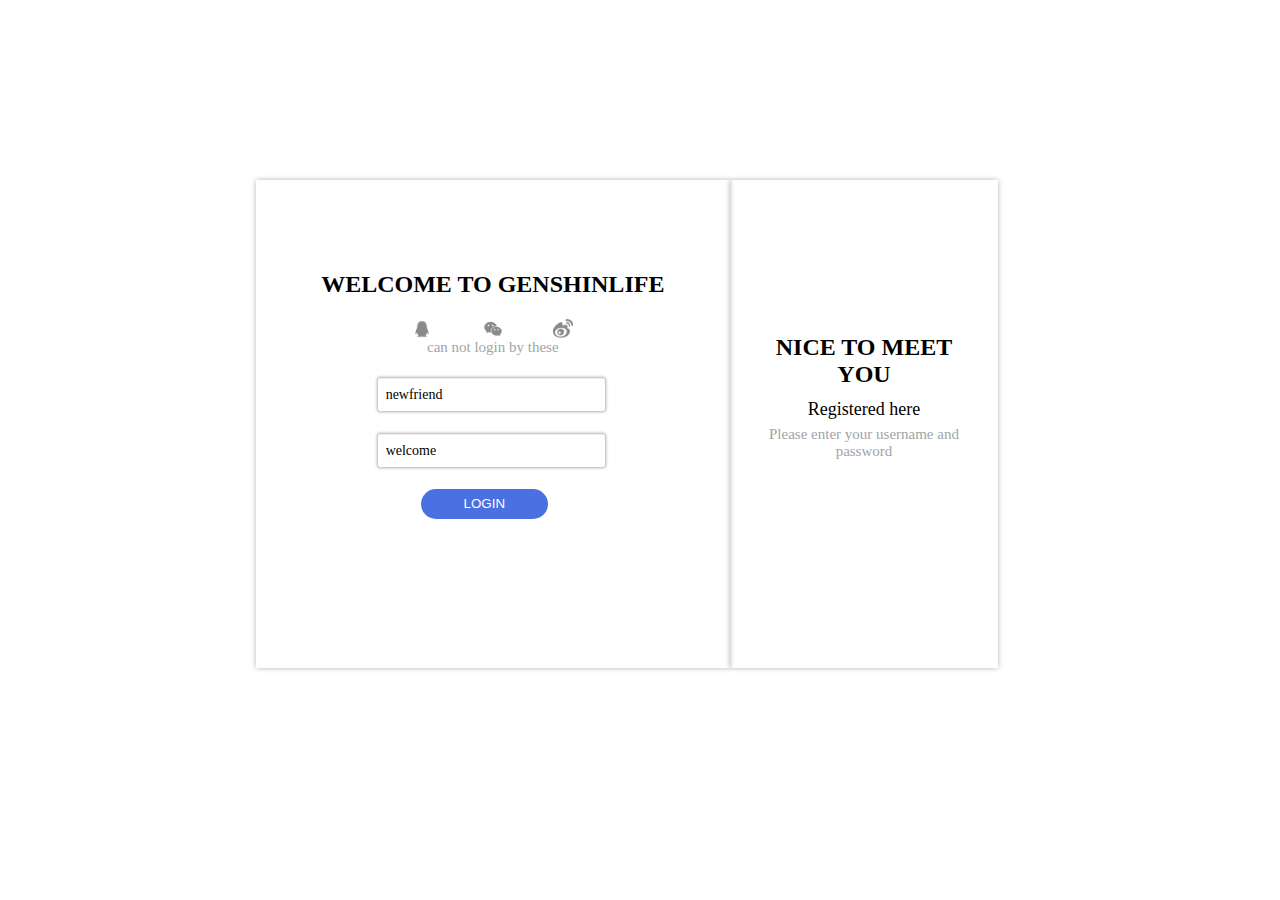
<file: index.html>
<!DOCTYPE html>
<html lang="en">
<head>
  <meta charset="UTF-8">
  <meta http-equiv="X-UA-Compatible" content="IE=edge">
  <meta name="viewport" content="width=device-width, initial-scale=1.0, maximum-scale=1.0,user-scalable=0">
  <!-- normalize.css -->
  <link rel="stylesheet" href="./css/normalize.css"  media="screen and (min-width:600px) and(max-width:900px)">
  <!-- jq库 -->
  <script src="./js/jq.js"></script>
  <!-- cookie库 -->
  <script src="./js/cookie.js"></script>
  <!-- 信息提示 -->
  <script src="js/layerMsg.js" type="text/javascript" charset="utf-8"></script>
  <link rel="stylesheet" type="text/css" href="css/layerMsg.css"/>
  <!-- loding -->
  <link rel="stylesheet" href="css/loding.css">
  <title>入口</title>
</head>
<body>
  <div class="door">
    <div class="login">
      <div class="title" id="loginTitle">
        WELCOME TO GENSHINLIFE
      </div>
      <div class="others">
        <div class="icon">
          <a href="" class="qq"></a>
          <a href="" class="wx"></a>
          <a href="" class="wb"></a>
        </div>
        <div class="iconFont">can not login by these</div>
      </div>
      <div class="input loginInput">
        <input type="text" id="loginUserName" placeholder="username">
        <input type="text" id="loginPassWord" placeholder="password">
      </div>
      <div class="btn">
        <button id="login">LOGIN</button>
      </div>
      
    </div>
    <div class="registered">
      <div class="title" id="registeredTitle">
        NICE TO MEET YOU
      </div>
      <div class="others">
        <div class="iconFont1">Registered here</div>
        <div class="iconFont">Please enter your username and password</div>
      </div>
      <div class="input registeredInput">
        <input type="text" id="registeredUserName" placeholder="username">
        <input type="text" id="registeredPassWord" placeholder="password">
      </div>
      <div class="btn">
        <button id="registered">REGISTERED</button>
      </div>
    </div>
    <div id="loading">
      <div id="loading-center">
        <div id="loading-center-absolute">
          <div class="object" id="object_one"></div>
          <div class="object" id="object_two"></div>
          <div class="object" id="object_three"></div>
          <div class="object" id="object_four"></div>
          <div class="object" id="object_five"></div>
          <div class="object" id="object_six"></div>
          <div class="object" id="object_seven"></div>
          <div class="object" id="object_eight"></div>
          <div class="object" id="object_big"></div>
        </div>
      </div>
    </div>
  </div>
  
</body>
</html>
<style>
/* X-Small devices (portrait phones, less than 576px) */
@media (max-width: 575.98px) { 
  *{
    margin: 0;
    padding: 0;
    transition: 1s;
  }
 }
  *{
    margin: 0;
    padding: 0;
    transition: 1s;
  }
  input::placeholder{
    color: rgb(160,165,168);
  }
  body{
    overflow: hidden;
  }
  .door{
    display: flex;
  }
  .registered{
    height: 40vh;
    margin-top: 20vh;
    width: 17%;
    box-shadow: 0px 0px 5px rgba(0,0,0,0.3);
    padding: 5% 2%;
    display: flex;
    flex-direction: column;
    transition: 1s;
  }
  .login{
    position: relative;
    height: 40vh;
    transition: 1s;
    margin-top: 20vh;
    width: 33%;
    margin-left: 20%;
    box-shadow: 0px 0px 5px rgba(0,0,0,0.3);
    padding: 5% 2%;
    display: flex;
    flex-direction: column;
  }
  .title{
    text-align: center;
    margin: 2.5% 0;
    margin-top: 3vh;
    font-size:x-large;
    font-weight: bold;
  }
  #registeredTitle{
    margin-top: 10vh;
  }
  .input{
    display: flex;
    flex-direction: column;
  }
  .input>input{
    width: 50%;
    height: 3vh;
    position: relative;
    left: 22.5%;
    margin: 2.5% 0;
    
    outline-style: none ;
    border: 1px solid #ccc; 
    border-radius: 3px;
    padding: 3px 8px;
    font-size: 14px;
    font-weight: 500;
    font-family: "Microsoft soft";
    transition: 0.5s;
    box-shadow: inset 0 1px 1px rgba(0,0,0,.075),0 0 3px rgba(0,0,0,.3)
  }
  .input>input:focus{
    border-color: #66afe9;
    outline: 0;
    -webkit-box-shadow: inset 0 1px 1px rgba(0,0,0,.075),0 0 8px rgba(102,175,233,.6);
    box-shadow: inset 0 1px 1px rgba(0,0,0,.075),0 0 8px rgba(102,175,233,.6)
  }
  .iconFont{
    font-size: 15px;
    color: rgb(160,165,168);
    text-align: center;
    width: 100%;
  }
  .iconFont1{
    font-size: 18px;
    color: rgb(0,0,0);
    text-align: center;
    width: 100%;
    margin-bottom: 3%;
  }
  /* .cookie{
    display: flex;
    position: relative;
    left: 38%;
    width: 30% ;
    font-size: 15px;
    color: rgb(160,165,168);
    margin: 2.5% 0;
  }
  .cookie>input{
    margin-left: 25%;
    position: relative;
    top: 4px;
    width: 13px;
    background: rgb(143, 188, 238);
    border:1px solid #ccc;
  } */
  .btn>button{
    position: relative;
    width: 30%;
    left: 33%;
    border: none;
    transition: all 0.3s ease;
    overflow: hidden;
    color: white;
    background-color: rgb(75,112,226);
    /* box-shadow: 2px 2px 2px 0 rgba(0, 0, 0, 0.397); */
    transition: all 0.3s;
    -ms-transition: all 0.3s;
    -webkit-transition: all 0.3s;
    border-radius: 15px;
  }
  button{
    height: 30px;
    text-align: center;
    line-height: 30px;
    cursor: pointer;
    margin: 10px 0;
  }
  .btn>button:hover{
    box-shadow: inset 0 1px 1px rgba(0,0,0,.075),0 0 4px rgba(102,175,233)
  }
  .btn>button:active{
    background-color: rgba(75,112,226,.7);
  }
  .others{
    /* width: 50%; */
    /* height: 3vh; */
    /* position: relative;
    left: 23%; */
    margin: 2.5% 0;
  }
  .icon{
    position: relative;
    left: 25%;
    width: 50%;
    justify-content: space-around;
    display: flex;
    /* flex-flow: row; */
  }
  .qq{
    display: block;
    width: 20px;
    height: 20px;
    background-image: url(./img/QQ.png);
    background-repeat: no-repeat;
    background-size: 100% 100%;
  }
  .wx{
    display: block;
    width: 20px;
    height: 20px;
    background-image: url(./img/wechat.png);
    background-repeat: no-repeat;
    background-size: 100% 100%;
  }
  .wb{
    display: block;
    width: 20px;
    height: 20px;
    background-image: url(./img/wb.png);
    background-repeat: no-repeat;
    background-size: 100% 100%;
  }
  .registeredInput{
    display: none;
  }
  #registered{
    display: none;
  }
</style>

<script>
  var loginUserName = $("#loginUserName")
  var loginPassWord = $("#loginPassWord")
  var registeredUserName = $("#registeredUserName")
  var registeredPassWord = $("#registeredPassWord")
  i=3
  //呼出注册面板
  $(".registered").mouseenter(()=>{
    $(".login").css("width","17%")
    $("#loginTitle").css("margin-top","10vh")
    $(".loginInput").fadeOut()
    $("#login").fadeOut()
    
    $(".registered").css("width","33%")
    $("#registeredTitle").css("margin-top","1.5vh")
    $(".registeredInput").fadeIn()
    $("#registered").fadeIn()
  })

  //呼出登陆面板
  $(".login").mouseenter(()=>{
    $(".login").css("width","33%")
    $("#loginTitle").css("margin-top","3vh")
    $(".loginInput").fadeIn()
    $("#login").fadeIn()
    
    $(".registered").css("width","17%")
    $("#registeredTitle").css("margin-top","10vh")
    $(".registeredInput").fadeOut()
    $("#registered").fadeOut()
  })

  //登陆机制 存入cookie
  $("#login").click(()=>{
    //检验是否存在用户
    if(loginUserName.val() in window.localStorage){
      //检验密码是否正确
      if(loginPassWord.val() === window.localStorage[loginUserName.val()]){
        TrueMsg('登陆成功')
        // setCookie('userState','online',1)
        setCookie('userName',loginUserName.val(),1)
        $("#loading").css('top','0')
        setTimeout(()=>{
          $(".login").css('display','none')
          $(".registered").css('display','none')
          $("#loading").css('top','100%')
        },2500)
        
        setTimeout(()=>{
          location.href="/genshinLife/home.html"
        },3000)
      } else {
        ErrMsg('用户名或密码错误')
      }
    } else {
      ErrMsg('该用户名不存在')
    }
  })

  //注册机制 存入localStorage
  $("#registered").click(()=>{
    console.log(registeredUserName.val())
    if (registeredUserName.val().length<=3 || registeredUserName.val().length>=15){
      ErrMsg('用户名的长度应在3到15位')
    } else if (registeredPassWord.val().length<=3 || registeredPassWord.val().length>=18){
      ErrMsg('密码的长度应在3到18位')
    } else {
      if(registeredUserName.val() in window.localStorage){
        ErrMsg('用户名已存在')
      } else {
        window.localStorage.setItem(registeredUserName.val(),registeredPassWord.val())
        TrueMsg('注册成功')
      }
    }
    
  })

  window.onload = ()=>{
    //添加测试账号
    loginUserName.val("newfriend")
    loginPassWord.val("welcome")
    window.localStorage.setItem(loginUserName.val(),loginPassWord.val())

    //角色集建立
    var roleDataBase = {
      纳西妲: {
        attackBonus: "0",
        attackType: "grass",
        critChance: "0",
        critDamage: "50",
        defense: "630",
        elementCharge: "100",
        elementMaster: "115",
        headshot: "[data-uri]",
        healLevel: "0",
        healedLevel: "0",
        health: "10360",
        name: "纳西妲",
        strength: "298"
      }
    }
    var roles = JSON.stringify(roleDataBase)
    // window.localStorage.setItem("roleDataBase","")
    if(!('roleDataBase' in window.localStorage)){
      window.localStorage.setItem("roleDataBase",roles)
    }
    
  }

  //测试
  // $("#test").click(function(){
  //   cunt++
  //   option.content+=cunt
  //   WfMsg(option)
    
  //   console.log(window.localStorage[loginUserName.val()])
  // })


</script>
</file>
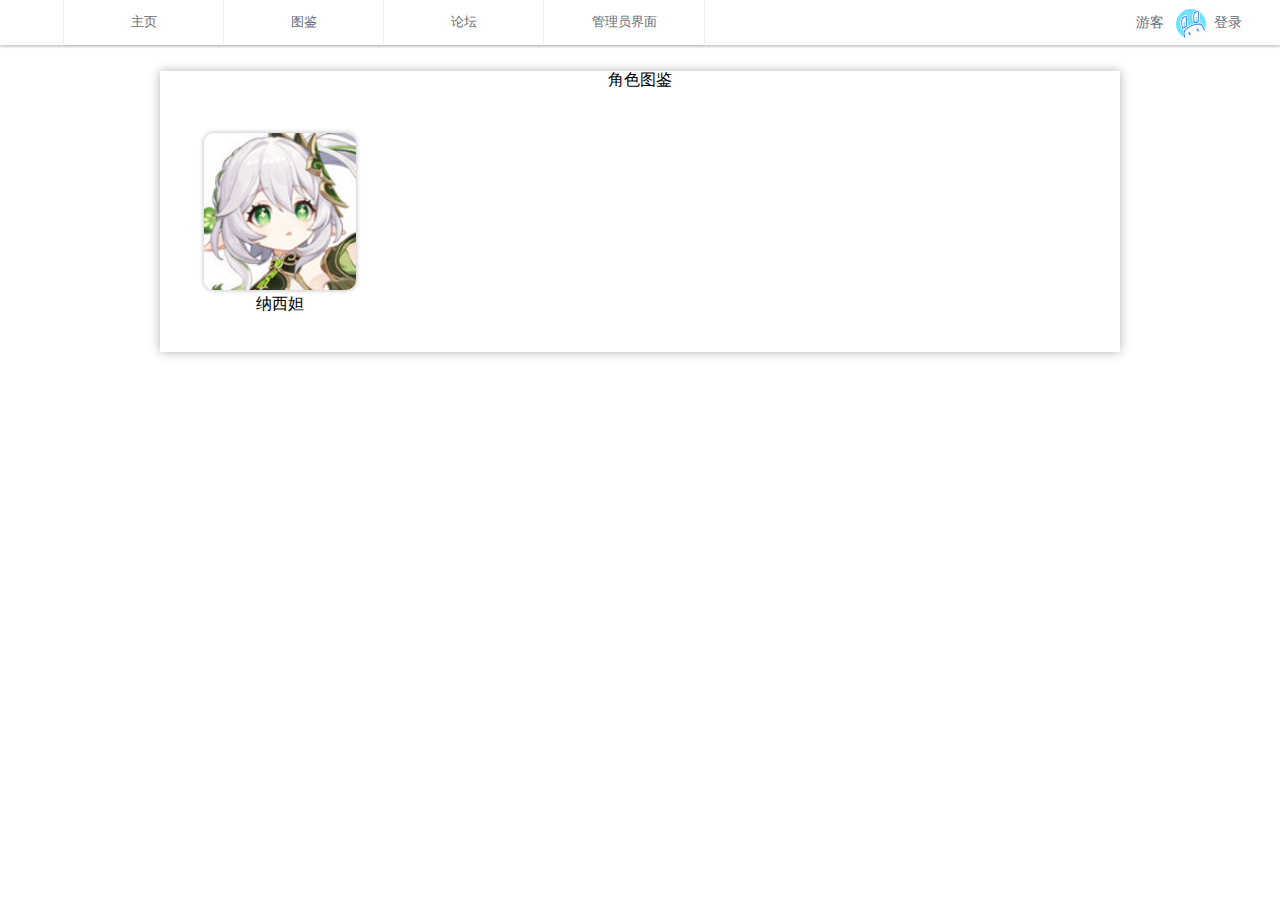
<file: collection.html>
<!DOCTYPE html>
<html lang="en">
<head>
  <meta charset="UTF-8">
  <meta http-equiv="X-UA-Compatible" content="IE=edge">
  <meta name="viewport" content="width=device-width, initial-scale=1.0">
  <!-- normalize.css -->
  <link rel="stylesheet" href="./css/normalize.css">
  <!-- jq库 -->
  <script src="./js/jq.js"></script>
  <!-- cookie库 -->
  <script src="./js/cookie.js"></script>
  <!-- 信息提示 -->
  <script src="js/layerMsg.js" type="text/javascript" charset="utf-8"></script>
  <link rel="stylesheet" type="text/css" href="css/layerMsg.css"/>
  <!-- loding -->
  <link rel="stylesheet" href="css/loding.css">
  <!-- 顶部导航条 -->
  <link rel="stylesheet" href="css/top-barrer.css">
  <script src="js/top-barrer.js"></script>
  <title>图鉴</title>
</head>
<body>
  <div class="collection">
    <div class="top-barrer">
      <div class="right-info">
        <li class="navshow"><a to="home.html">主页</a></li>
        <li class="navshow"><a to="collection.html">图鉴</a></li>
        <li class="navshow"><a to="discussion.html">论坛</a></li>
        <li class="navshow"><a to="manager.html">管理员界面</a></li>
      </div>
      <div class="top-barrer-user">
        <div id="userSpace"></div>
        <div class="userIcon"></div>
        <div class="downLine"></div>
      </div>
    </div>
    <div class="role">
      <div class="title">角色图鉴</div>
      <ul id="list"></ul>
    </div>
  </div>
  <div id="loading">
    <div id="loading-center">
      <div id="loading-center-absolute">
        <div class="object" id="object_one"></div>
        <div class="object" id="object_two"></div>
        <div class="object" id="object_three"></div>
        <div class="object" id="object_four"></div>
        <div class="object" id="object_five"></div>
        <div class="object" id="object_six"></div>
        <div class="object" id="object_seven"></div>
        <div class="object" id="object_eight"></div>
        <div class="object" id="object_big"></div>
      </div>
    </div>
  </div>
</body>

</html>
<script>
  window.onload = function(){

    //角色动态遍历生成图鉴

    //获取角色信息库
    var roleDataBase = JSON.parse(window.localStorage.roleDataBase) 
    var length = Object.keys(roleDataBase).length
    var reader = new FileReader();

    for(let i in roleDataBase){
      $("#list").append('<li class="li" name="'+ roleDataBase[i].name + '"><a to="showRole.html" class="name"><img class="img" src="'+roleDataBase[i].headshot +'"></img>'+roleDataBase[i].name +'</a></li>')
      $("[name='"+ roleDataBase[i].name + "']").children(".img").attr("background","src("+ roleDataBase[i].headshot +")")
      console.log(roleDataBase[i].name)
      $("[name='"+ roleDataBase[i].name + "']").children("a").click(()=>{
        console.log(roleDataBase[i].name)
        setCookie("showRole", roleDataBase[i].name , 1)
      })
    }

    

    cookieCheck()
    topTo()
  }
  
</script>

<style>
  *{
    margin: 0;
    padding: 0;
    box-sizing: border-box;
  }
  .title{ 
    text-align: center;
  }
  .img{
    width: 100%;
    height: 90%;
    box-shadow: 0px 0px 5px rgba(0,0,0,0.3);
    border-radius: 10px;
  }
  .role{ 
    margin-left: 12.5%;
    width: 75%;
    margin-top: 2%;
    box-shadow: 0px 0px 10px rgba(0,0,0,0.3);
    /* background: red; */
  }
  .li{ 
    width: 20%;
    margin: 2.5%;
    display: flex;
    flex-direction: column;
    text-align: center;
    padding: 20px;
    transition: 0.5s;
  }
  .li:hover{
    box-shadow: 0px 0px 5px rgba(0,0,0,0.3);
    border-radius: 5px;
  }
  #list{ 
    display: flex;
    flex-wrap: wrap;
  }
  </style>
</file>
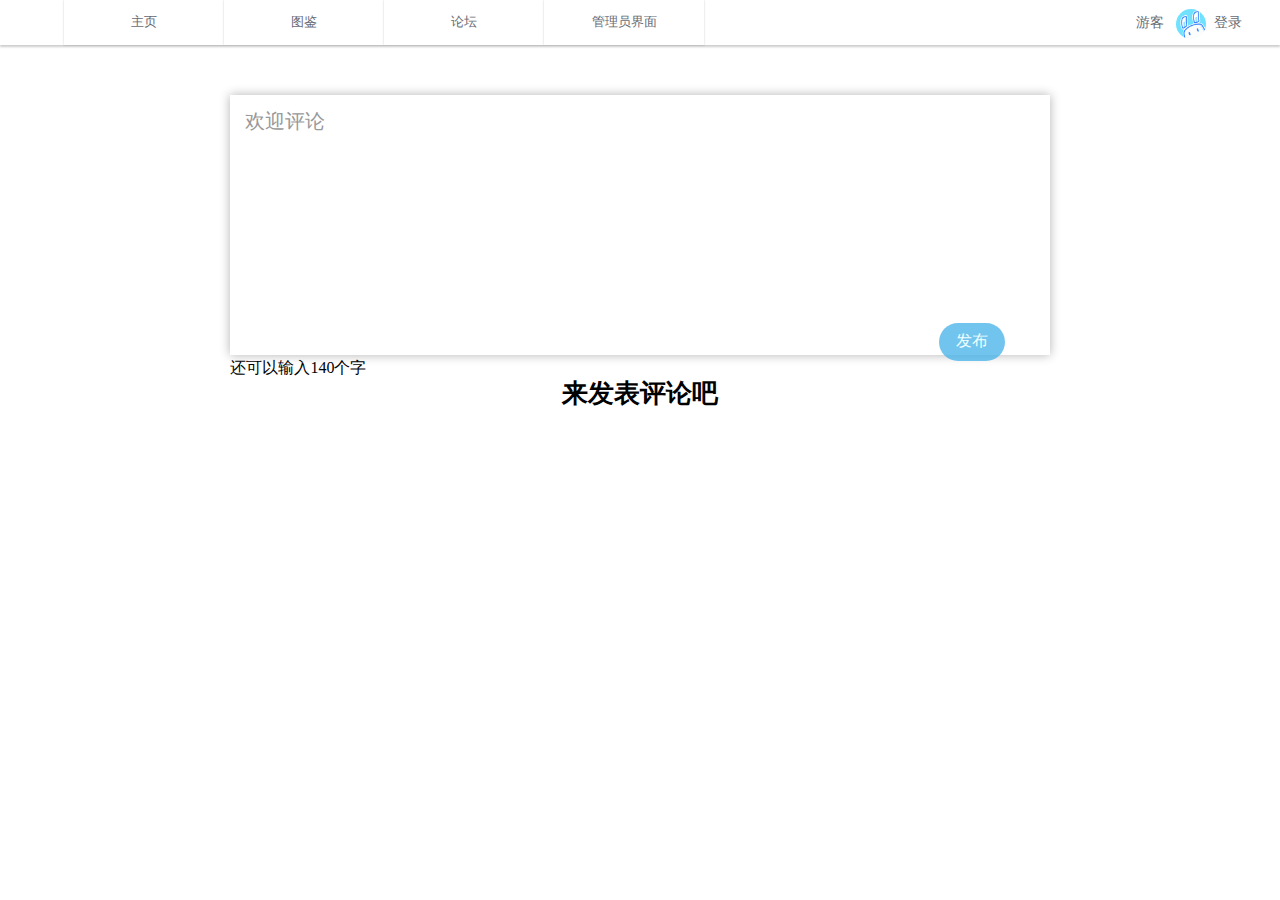
<file: discussion.html>
<!DOCTYPE html>
<html lang="en">
<head>
  <meta charset="UTF-8">
  <meta http-equiv="X-UA-Compatible" content="IE=edge">
  <meta name="viewport" content="width=device-width, initial-scale=1.0">
  <title>论坛</title>
    <!-- normalize.css -->
    <link rel="stylesheet" href="./css/normalize.css">
    <!-- jq库 -->
    <script src="./js/jq.js"></script>
    <!-- cookie库 -->
    <script src="./js/cookie.js"></script>
    <!-- 信息提示 -->
    <script src="js/layerMsg.js" type="text/javascript" charset="utf-8"></script>
    <link rel="stylesheet" type="text/css" href="css/layerMsg.css"/>
    <!-- loding -->
    <link rel="stylesheet" href="css/loding.css">
    <!-- 顶部导航条 -->
    <link rel="stylesheet" href="css/top-barrer.css">
    <script src="js/top-barrer.js"></script>
</head>
<body>
  <div class="discussion">
    <div class="top-barrer">
      <div class="right-info">
        <li class="navshow"><a to="home.html">主页</a></li>
        <li class="navshow"><a to="collection.html">图鉴</a></li>
        <li class="navshow"><a to="discussion.html">论坛</a></li>
        <li class="navshow"><a to="manager.html" where="in">管理员界面</a></li>
      </div>
      <div class="top-barrer-user">
        <div id="userSpace"></div>
        <div class="userIcon"></div>
        <div class="downLine"></div>
      </div>
    </div>
    <!-- 设置评论区功能 -->
    <!-- 设置评论区功能 -->
  <div class="outer">
      <!-- 用户提交的内容 -->
      <textarea name="" id="userWords" cols="30" rows="10" placeholder="欢迎评论"></textarea>
      <div class="word_footer">
        <span class="wordsNum">还可以输入140个字</span>
        <button id="btn">发布</button>
      </div>
      <!-- 储存提交问题的容器 -->
      <div class="con">来发表评论吧</div>
      <ul id="myList">
        <!-- <li>
          <div class="right">
            <div class="name"><div class="listNum"> #3&nbsp;&nbsp;&nbsp; </div>userName: </div>
            <div class="words">userWords.value</div>
            <div class="time">11.8日 14:40</div>
            <button class="remove">删除</button>
          </div>
        </li> -->
      </ul> 
    </div>
  </div>
  <div id="loading">
    <div id="loading-center">
      <div id="loading-center-absolute">
        <div class="object" id="object_one"></div>
        <div class="object" id="object_two"></div>
        <div class="object" id="object_three"></div>
        <div class="object" id="object_four"></div>
        <div class="object" id="object_five"></div>
        <div class="object" id="object_six"></div>
        <div class="object" id="object_seven"></div>
        <div class="object" id="object_eight"></div>
        <div class="object" id="object_big"></div>
      </div>
    </div>
  </div>
</body>
<style>
*{
  margin: 0;
  padding: 0;
  box-sizing: border-box;
}
.remove {
  background-color: white; 
  color: black; 
  border: 2px solid #008CBA;
  padding: 4px 8px;
  text-align: center;
  text-decoration: none;
  display: inline-block;
  font-size: 16px;
  margin: 4px 2px;
  -webkit-transition-duration: 0.4s; /* Safari */
  transition-duration: 0.4s;
  cursor: pointer;
  position: absolute;
  right: 0;
  top: 5vh;
}
 
.remove:hover {
    background-color: #008CBA;
    color: white;
}
.listNum{
  font-weight: normal;
  color: #999;
}
.outer {
  background: rgba(255, 255, 255, 0.416);
  box-shadow: 5 5 10px rgba(0, 0, 0, 0.3);
  border-radius: 25px;
  width: 80%;
  /* overflow: hidden; */
  margin: 50px 10%;
  justify-content: space-evenly;
}
.outer .outer-top {
  width: 80%;
  display: flex;
  font-size: 16px;
  margin: 1% 10%;
}
.outer .outer-top div {
  width: 50%;
}
.outer .head {
  font-weight: 400;
  font-size: 18px;
  width: 100%;
  display: flex;
}
.outer .head span {
  width: 6%;
  margin-left: 10%;
}
.outer .head #userName {
  margin-bottom: 8px;
  width: 30%;
  border-bottom: 1px black solid;
}
.outer .head #userName:focus {
  border-bottom: 1px rgba(212, 42, 42, 0.887) solid;
}
.outer #userWords {
  resize: none;
  width: 80%;
  margin-left: 10%;
  outline: none;
  border: none;
  background-color: transparent;
  background: rgba(255, 255, 255, 0.3);
  box-shadow: 0px 0px 10px rgba(0, 0, 0, 0.3);
  font-size: 20px;
  padding: 15px;
}
.outer #userWords::placeholder {
  color: #999;
}
.outer .word_footer {
  width: 80%;
  margin-left: 10%;
  display: flex;
  justify-content: space-between;
}
.outer .word_footer .wordsNum {
  width: 20%;
  height: 20px;
}
.outer .word_footer #btn {
  width: 8%;
  height: 38px;
  border-radius: 19px;
  border: none;
  outline: none;
  background-color: rgba(69, 178, 233, 0.761);
  color: azure;
  margin-top: -4.5%;
  margin-right: 5vh;
  transition: 0.5s;
}
.outer .word_footer #btn:hover{
  background-color: rgba(69, 178, 233);
  box-shadow: 0px 0px 7px rgba(0, 0, 0, 0.7);
}
.outer .con {
  width: 100%;
  text-align: center;
  font-size: 26px;
  font-weight: bold;
}
.outer #myList {
  width: 80%;
  margin-left: 10%;
  height: 300px;
  margin-bottom: 30px;
}
.outer #myList li {
  margin-top: 8px;
  width: 100%;
  /* overflow: hidden; */
  display: flex;
}
.outer #myList li img {
  width: 80px;
  border-radius: 50%;
}
.outer #myList li .right {
  width: 100%;
  margin-left: 2%;  
  height: 100%;
  position: relative;
  border-top: 1px solid rgb(139, 139, 139);
  padding: 20px 0;
}
.name{
  display: flex;
  font-size: 15px;
  /* color: #4370f5; */
  font-weight: bolder;
  /* height: 30px; */
}
.words{
  font-size: 17px;
  width: 75%;
  margin-left: 4%;
  padding: 8px 0;
  line-height: 1.6;
}
.time{
  font-size: 15px;
  height: 20px;
}

</style>
</html>

<script>
  // var sayWhat = document.querySelector(".sayWhat")
  // var submit = document.querySelector("#submit")
  // var del = $(".del")
  // submit.onclick = ()=>{
  //   if(sayWhat.value){
  //     var item = $("#sayPlace").append(`<li>
  //                                         <div class="content">${sayWhat.value}</div>
  //                                         <button class="del">x</button>
  //                                       </li>`)
  //   }else{
  //     window.alert("no!!")
  //   }
  // }
  window.onload = function(){
    topTo()
    cookieCheck()

    console.log($("a").attr("where"))

      // 实现评论的功能
    //1.获取各个元素的dom
    let userName = getCookie('userName')
    let userWords = document.querySelector("#userWords")
    let wordsNum = document.querySelector(".wordsNum")
    let btn = document.querySelector('#btn')
    let myList = document.querySelector('#myList')



    btn.onclick = function(){
			if(userName){
        if(userWords.value){
          // 将创建好的li添加到ul中
          let newLi = document.createElement('li');

          var myDate = new Date;
          var mon = myDate.getMonth() + 1; //获取当前月
          var date = myDate.getDate(); //获取当前日
          var h = myDate.getHours();//获取当前小时数(0-23)
          var m = myDate.getMinutes();//获取当前分钟数(0-59)
          var len =  $("#myList").children().length + 1

          function getNow(s) {
            return s < 10 ? '0' + s: s;
          }

          console.log($("#myList").children())
          newLi.innerHTML = '<div class="right"><div class="name"><div class="listNum">#' + len +'&nbsp;&nbsp;&nbsp; </div>'+userName+':</div><div class="words">'+userWords.value+'</div><div class="time"></div><button class="remove">删除</button></div>';
          
          $(newLi).children(".right").children(".time").html(mon + "." + date + "日 " + getNow(h) + ':' + getNow(m))
          
          // $(".time").html(year + "年" + mon + "月" + date + "日" + weeks[week]);
          //绑定删除操作
          $(newLi).children(".right").children("button").click(()=>{
            $(newLi).remove()
          })
          console.log($(newLi).children(".right").children(".time"))
          if(myList.children.length != 0){
            // console.log(myList.children);
            myList.insertBefore(newLi,myList.firstElementChild);
          }else{
            myList.appendChild(newLi);
          }
          // 获取到插入的li的高度,再将li设置为0
          let end = newLi.offsetHeight;
          let start = 0;
          let change = end - start;
          let t = 0;
          let maxT = 50;

          // 元素添加完毕，清除输入框
          userWords.value = '';
          wordsNum.innerHTML = '还可以输入140个字';
          let remBtn = myList.getElementsByTagName('a');
        } else {
          ErrMsg('请输入评论内容')
        }
        
      } else {
        ErrMsg('请登陆后再发表评论')
      }
    }



    userWords.oninput = function(){
      // 当两个输入框内容都不为空时，改变按钮颜色，可以点击
      // 每次输入都获取内容长度，并计算剩余可输入字数
      // console.log("name")
      let wLength = 140 - userWords.value.length;
      if(wLength <= 0){
          wLength = 0;
          // userWords.disabled = true;
          userWords.value.innerHTML = userWords.value.substring(0,140);
      }
      wordsNum.innerHTML = '还可以输入' + wLength + '个字';
    }
  }

   
</script>
</file>
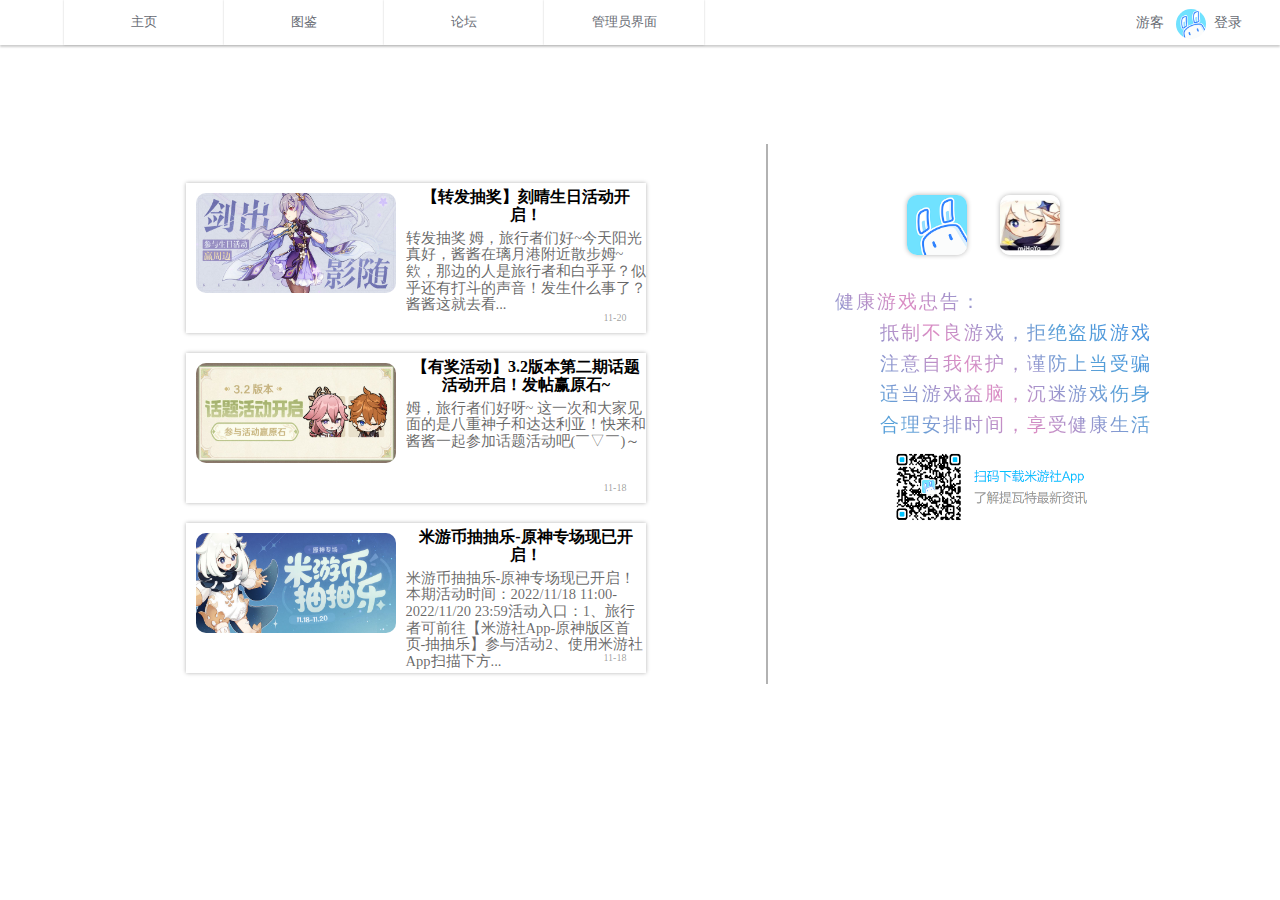
<file: home.html>
<!DOCTYPE html>
<html lang="en">
<head>
  <meta charset="UTF-8">
  <meta http-equiv="X-UA-Compatible" content="IE=edge">
  <meta name="viewport" content="width=device-width, initial-scale=1.0">
  <title>记录原神生活</title>
    <!-- normalize.css -->
    <link rel="stylesheet" href="./css/normalize.css">
    <!-- jq库 -->
    <script src="./js/jq.js"></script>
    <!-- cookie库 -->
    <script src="./js/cookie.js"></script>
    <!-- 信息提示 -->
    <script src="js/layerMsg.js" type="text/javascript" charset="utf-8"></script>
    <link rel="stylesheet" type="text/css" href="css/layerMsg.css"/>
    <!-- loding -->
    <link rel="stylesheet" href="css/loding.css">
    <!-- 顶部导航条 -->
    <link rel="stylesheet" href="css/top-barrer.css">
    <script src="js/top-barrer.js"></script>
</head>
<body>
  <div class="showhome">

    <div class="home">
          <!-- 顶部导航条 -->
      <div class="top-barrer">
        <div class="right-info">
          <li class="navshow"><a to="home.html" where="in">主页</a></li>
          <li class="navshow"><a to="collection.html" where="in">图鉴</a></li>
          <li class="navshow"><a to="discussion.html" where="in">论坛</a></li>
          <li class="navshow"><a to="manager.html" where="in">管理员界面</a></li>
        </div>
        <div class="top-barrer-user">
          <div id="userSpace"></div>
          <div class="userIcon"></div>
          <div class="downLine"></div>
        </div>
      </div>
      <div class="page">
        <div class="leftPart">
            <ul class="newList">
              <a href="https://https://bbs.mihoyo.com/ys/article/31802585" class="news">
                <div class="picBox">
                  <img src="./img/pic1.jpg" alt="神里凌华" class="img">
                </div>
                <div class="fontBox">
                  <div class="title">【转发抽奖】刻晴生日活动开启！</div>
                  <div class="info"> 
                    转发抽奖 姆，旅行者们好~今天阳光真好，酱酱在璃月港附近散步姆~欸，那边的人是旅行者和白乎乎？似乎还有打斗的声音！发生什么事了？酱酱这就去看...</div>
                  <div class="time">11-20</div>
                </div>
              </a>
              <a href="https://https://bbs.mihoyo.com/ys/article/31703293" class="news">
                <div class="picBox">
                  <img src="./img/pic2.jpg" alt="神里凌华" class="img">
                </div>
                <div class="fontBox">
                  <div class="title">【有奖活动】3.2版本第二期话题活动开启！发帖赢原石~</div>
                  <div class="info"> 
                    姆，旅行者们好呀~

                    这一次和大家见面的是八重神子和达达利亚！快来和酱酱一起参加话题活动吧(￣▽￣)～</div>
                  <div class="time">11-18</div>
                </div>
              </a>
              <a href="https://bbs.mihoyo.com/ys/article/31700824" class="news">
                <div class="picBox">
                  <img src="./img/pic3.jpg" alt="神里凌华" class="img">
                </div>
                <div class="fontBox">
                  <div class="title">米游币抽抽乐-原神专场现已开启！</div>
                  <div class="info"> 
                   米游币抽抽乐-原神专场现已开启！本期活动时间：2022/11/18 11:00-2022/11/20 23:59活动入口：1、旅行者可前往【米游社App-原神版区首页-抽抽乐】参与活动2、使用米游社App扫描下方...</div>
                  <div class="time">11-18</div>
                </div>
              </a>
            </ul>
        </div>
        <div class="midLine"></div>
        <div class="rightPart">
          <div class="link">
            <div class="miYo">
              <a to="https://bbs.mihoyo.com/ys" where="out" targert="view_frame" class="imgBox"></a>
              <a to="https://www.mihoyo.com" where="out" targert="view_frame" class="imgBox"></a>
            </div>
          </div>
          <div class="rightPart-bottom">
            <div class="warning">
              <div class="row">
                <div class="text1">健康游戏忠告：</div>
              </div>
              <div class="row">
                <div class="text">抵制不良游戏，拒绝盗版游戏</div>
              </div>
              <div class="row">
                <div class="text">注意自我保护，谨防上当受骗</div>
              </div>
              <div class="row">
                <div class="text">适当游戏益脑，沉迷游戏伤身</div>
              </div>
              <div class="row">
                <div class="text">合理安排时间，享受健康生活</div>
              </div>
            </div>
            <div class="downLoad">
              <a to="https://bbs.mihoyo.com" where="out" targert="view_frame" class="imgBox"></a>
            </div>  
          </div>
        </div>
      </div>
    </div>
    <div id="loading">
      <div id="loading-center">
        <div id="loading-center-absolute">
          <div class="object" id="object_one"></div>
          <div class="object" id="object_two"></div>
          <div class="object" id="object_three"></div>
          <div class="object" id="object_four"></div>
          <div class="object" id="object_five"></div>
          <div class="object" id="object_six"></div>
          <div class="object" id="object_seven"></div>
          <div class="object" id="object_eight"></div>
          <div class="object" id="object_big"></div>
        </div>
      </div>
    </div>
  </div>
</body>
</html>


<script>
  var btn = document.querySelector("#btn")
  var name = localStorage.getItem("name")
  var newListNum = 1;
  var newList = document.querySelector(".newList")
  var news = document.querySelector(".news")
  var submit = document.querySelector("#submit")
  var replace = document.querySelector("#replace")
  var sayWhat = document.querySelector("#sayWhat")
  var sayPlace = document.querySelector(".sayPlace")
  var userName = getCookie('userName')
  // submit.onclick = function(){
  //   if(sayWhat.value){
  //     var li=document.createElement('li')
  //     li.innerHTML = '<div class="sayWhat">'+ userName + sayWhat.value +'</div><button id="replace">x</button>'
  //     sayPlace.appendChild(li)
  //     console.log($(li).children("button"))
  //     $(li).children("button").on("click",()=>{
  //       $(li).remove()
  //     })
  //     $(".say").style.height += $(li).style.height
  //   }else{
  //     window.alert("请输入内容")
  //   }
  // }

  window.onload = function(){
    //自适应高度
    newListNum = $(".newList a").length
    newList.style.height = (170 * newListNum + 40) + 'px'

    cookieCheck()
    topTo()

  }

  $("#test").click(()=>{
    console.log()
  })
  // btn.onclick = function() {
  //   addLi()
  //   newListNum++
  //   newList.style.height = (170 * newListNum + 40) + 'px'
  // }
  // function addLi() {
  //   var ul = document.querySelector(".newList")
  //   var newLi = document.createElement("li")
  //   var newPicBox = document.createElement("div")
  //   var newFontBox = document.createElement("div")
  //   var newImg = document.createElement("img")
  //   var newTitle = document.createElement("div")
  //   var newInfo = document.createElement("div")

  //   newLi.className += 'news'
  //   newPicBox.className += 'picBox'
  //   newFontBox.className += 'fontBox'
  //   newTitle.className += 'title'
  //   newInfo.className += 'info'

  //   newFontBox.appendChild(newTitle)
  //   newFontBox.appendChild(newInfo)
  //   newPicBox.appendChild(newImg)
  //   newLi.appendChild(newPicBox)
  //   newLi.appendChild(newFontBox)
  //   ul.appendChild(newLi)


  // }


  // console.log(name)
  // document.querySelector(".self").innerHTML = name
</script>

<style>
  *{
    margin: 0;
    padding: 0;
    box-sizing: border-box;
  }
  .warning {
    position: relative;
    display: flex;
    flex-wrap: wrap;
    justify-content: center;
    align-content: center;
    top: 2vh;
    width: 100%;
    /* height: 10vh; */
    background-color: aliceblue;
    text-align: center;
    font-size: 1.2rem;
    letter-spacing: 0.1em;
    font-weight: lighter;
    color: #4ea1d9;
    background-image: linear-gradient(
      -135deg,
      #418ae0,
      #56a0d8,
      #dc8bc3,
      #56a0d8,
      #418ae0,
      #56a0d8,
      #dc8bc3,
      #56a0d8,
      #418ae0
    );
    -webkit-text-fill-color: rgba(0, 0, 0, 0);
    background-clip: border-box;
    -webkit-background-clip: text;
    user-select: none;
    background-size: 200% 100%;
  }
  .row {
    margin-left: 5%;
    margin-top: 2%;
    display: flex;
    justify-content: start;
    align-items: center;
    width: 80%;
    transition: all 1s;
  }
  .text{
    /* width: 100vh; */
    margin-left: 5vh;
    /* justify-content: end; */
    /* text-align: right; */
  }
  .text1 {
    /* width: 100vh; */
    margin-right: 18vh;
  }
  label{
    color: #000000;
			/* padding: 10px; */
			text-decoration: none;
			font-size: 16px;
			/* background-color: #dce1e6; */
  }
  .fontBox>.info{
    color: rgba(0,0,0,.6);
    font-size: 14.5px;
  }
  #sayWhat{
    /* width: 400px; */
    outline: 0;
    border: 1px solid #a0b3d6;
    box-shadow: 1px 3px 8px 0px rgba(59,142,234,.3);
    transition: 2s;
    resize: none;
  }
  #sayWhat:focus{
    transition: 2s;
    box-shadow:inset 0 1px 3px rgba(0,0,0,0.1),0 0 8px rgba(82,168,236,0.6);
  }
  #replace{
    width: 8%;
    /* margin: auto; */
    height: 20px;
    /* border-radius: 19px; */
    border: none;
    outline: none;
    background-color: rgba(82,168,236);
    /* margin-top: -4.5%; */
  }
  #submit{
    width: 8%;
    height: 38px;
    border-radius: 19px;
    border: none;
    outline: none;
    background-color: rgba(69, 178, 233, 0.761);
    margin-top: -4.5%;
  }
  .title{
    text-align: center;
  }
  .fontBox>.title{
    margin: 5px;
    font-weight: bold;
  }
#sayWhat{
  position: relative;
  width: 80%;
  left: 10%;
  margin-top: 5px;
  margin-bottom: 5px;
}
#submit{
  width: 40px;
  position: relative;
  margin: auto;
}
.sayPlace{
  list-style-type:none;
  height: 200px;
}
.sayPlace>li{
  position: relative;
  left: 10%;
  width: 75%;
  display: flex;
  margin-top: 10px;
  box-shadow: 0px 0px 10px rgba(0,0,0,0.3);
}
li>button{
  position: absolute;
  right: -10%;
}
li>.sayWhat{
  position: relative;
}
.say{
  display: flex;
  flex-direction: column;
  position: relative;
  top: 30px;
  box-shadow: 0px 0px 5px rgba(0,0,0,0.8);
  /* margin-left: 10%; */
}
  .picBox{
    padding: 10px;
  }
  .picBox>img{
    width: 200px;
  }
  .newList{ 
    position: relative;
    width: 100%;
    /* box-shadow: 0px 0px 10px rgba(0,0,0,0.3); */
    height: 210px;
    padding-top: 10px;
    padding-bottom: 30px;
  }
  .news{ 
    display: flex;
    position: relative;
    margin-left: 10%;
    width: 80%;
    box-shadow: 0px 0px 4px rgba(0,0,0,0.3);
    transition: 1s;
    height: 150px;
    margin-top: 20px;
    display: flex;
    justify-content: center;
    cursor: pointer;
    text-decoration: none;
    color: black;
  }
  .news:hover{
    box-shadow: 3px 3px 4px 3px rgba(59,142,234,.4);
  }
  .img{ 
    height: 100px;
    width: 100px;
    background: red;
    border-radius: 10px;
  }
  .imgBox{ 
    position: relative;
    height: 60px;
    width: 60px;
    margin-left: 10%;
    margin-top: 10%;
    background-size: 100% 100%;
    box-shadow: 0px 0px 5px rgba(0,0,0,0.3);
    border-radius: 10px;
  }
  .imgBox:nth-of-type(1){
    background-image: url(./img/miYo.png);
  }
  .imgBox:nth-of-type(2){
    background-image: url(./img/offical.jpeg);
  }
  .downLoad>.imgBox{
    background-image: url(./img/QQ图片20221127145642.png);
    position: relative;
    height: 80px;
    width: 200px;
    margin-left: 0%;
    margin-top: 10%;
    background-size: 100% 100%;
    box-shadow: none;
    border-radius: 10px;
  }
  .downLoad{
    position: relative;
    display: flex; 
    width: 75%;
    margin-left: 25%;
  }
  .miYo{
    /* background-color:gray; */
    position: relative;
    display: flex; 
    /* width: 50%; */
    margin-left: 20%;
  }
  .leftPart{ 
    position: absolute;
    top: 17vh;
    width: 45%;
    left: 10%;
    /* background: blue; */
  }
  .midLine{
    top: 16vh;
    height: 60vh;
    position: absolute;
    right: 40%;
    /* width: 1px; */
    border-right: 2px solid rgba(0,0,0,.3);
  }
  .rightPart{ 
    position: absolute;
    top: 17vh;
    width: 34%;
    right: 5%;
    /* box-shadow: 0px 0px 10px rgba(0,0,0,0.3); */
  }
  .home {
    width: 100%;
    position: absolute;
    z-index: 999;
    display: flex;
    justify-content: space-evenly;
    align-content: center;
    background: rgba(255, 255, 255, 0);
    flex-direction: column;
  }
  .page {
    justify-content: center;
    align-items: center;
  }
  /* 轮播图暂时未设置
  .carouselChart{ 
    position: relative;
    top: 5vh;
    background: black;
    box-shadow: 0px 2px 2px 2px rgba(0,0,0,.2);
  } */
  .link{ 
    /* display: flex; */
    position: relative;
    /* height: 20vh; */
    margin:1vh;
  }
  .content{ 
    margin-top: 5vh;
    height: 40vh;
    position: relative;
    top: 5vh;
    /* background: black; */
    box-shadow: 0px 2px 2px 2px rgba(0,0,0,.2);
  }
  .time{
    position:absolute;
    right: 20px;
    bottom: 10px;
    font-size: 10px;
    color: rgba(0,0,0,.4);
  }
</style>
</file>
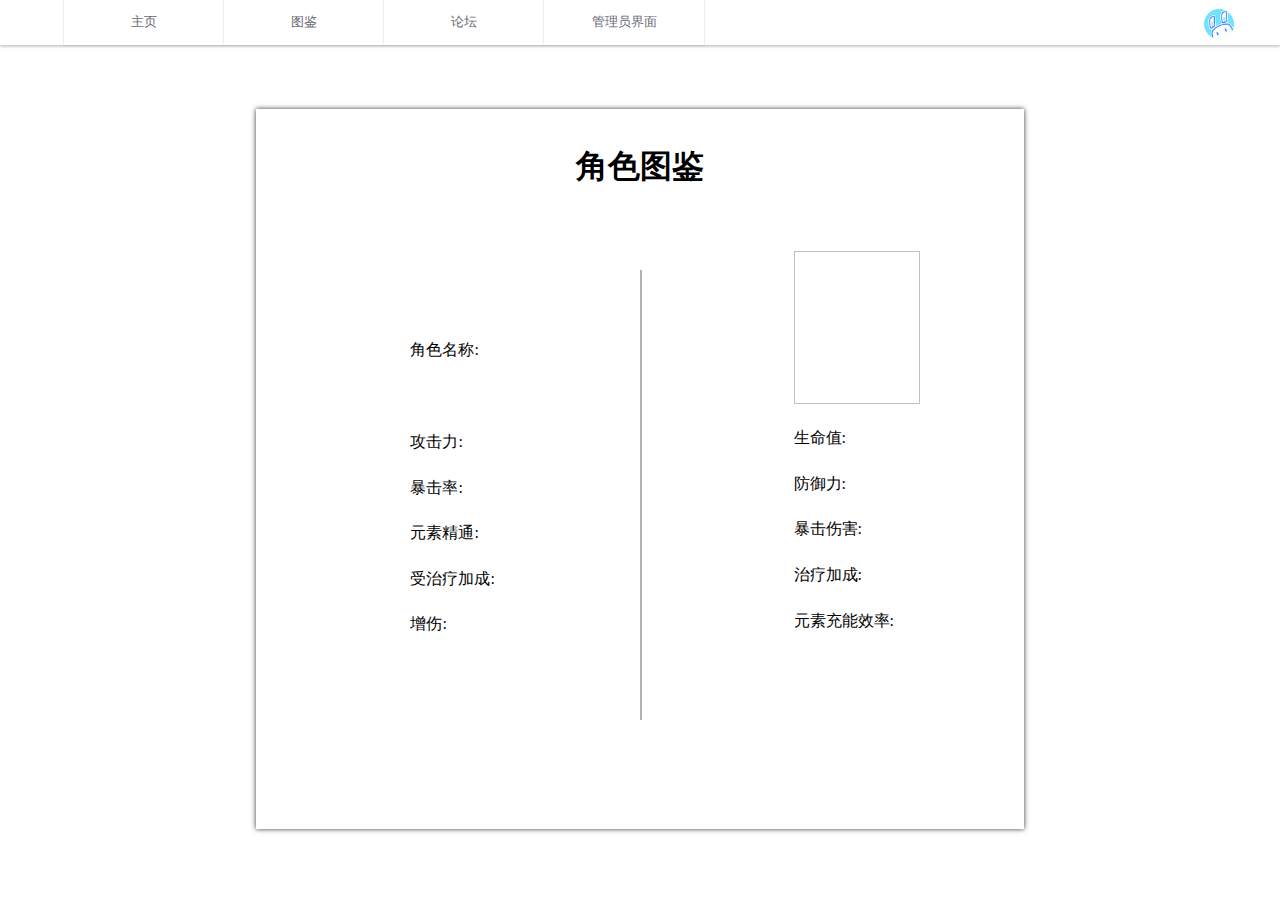
<file: showRole.html>
<!DOCTYPE html>
<html lang="en">
<head>
  <meta charset="UTF-8">
  <meta http-equiv="X-UA-Compatible" content="IE=edge">
  <meta name="viewport" content="width=device-width, initial-scale=1.0">
    <!-- normalize.css -->
    <link rel="stylesheet" href="./css/normalize.css">
    <!-- jq库 -->
    <script src="./js/jq.js"></script>
    <!-- cookie库 -->
    <script src="./js/cookie.js"></script>
    <!-- 信息提示 -->
    <script src="js/layerMsg.js" type="text/javascript" charset="utf-8"></script>
    <link rel="stylesheet" type="text/css" href="css/layerMsg.css"/>
    <!-- loding -->
    <link rel="stylesheet" href="css/loding.css">
    <!-- 顶部导航条 -->
    <link rel="stylesheet" href="css/top-barrer.css">
    <script src="js/top-barrer.js"></script>
  <title>Document</title>
</head>
<body>
  <div class="top-barrer">
    <div class="right-info">
      <li class="navshow"><a to="home.html">主页</a></li>
      <li class="navshow"><a to="collection.html">图鉴</a></li>
      <li class="navshow"><a to="discussion.html">论坛</a></li>
      <li class="navshow"><a to="manager.html" where="in">管理员界面</a></li>
    </div>
    <div class="top-barrer-user">
      <div id="userSpace"></div>
      <div class="userIcon"></div>
      <div class="downLine"></div>
    </div>
  </div>
  <div class="showRole">
    <h1>角色图鉴</h1>
    <div class="form">
      <div class="left">
        <div class="features name">
          <label>角色名称:</label>
          <div id="name"></div>
        </div>
        <div class="features">
          <label>攻击力:</label>
          <div id="strength"></div>
        </div>
        <div class="features">
          <label>暴击率:</label>
          <div id="critChance"></div>
        </div>
        <div class="features">
          <label>元素精通:</label>
          <div id="elementMaster"></div>
        </div>
        <div class="features">
          <label>受治疗加成:</label>
          <div id="healedLevel"></div>
        </div>
        <div class="features">
          <label id="attackType">增伤:</label>
          <div id="attackBonus"></div>
        </div>
      </div>
      <div class="midLine"></div>
      <div class="right">
        <div class="features">
          <img id="headshot"></img>
        </div>

        <div class="features">
          <label>生命值:</label>
          <div id="health"></div>
        </div>
        
        <div class="features">
          <label>防御力:</label>
          <div id="defense"></div>
        </div>
        
        <div class="features">
          <label>暴击伤害:</label>
          <div id="critDamage"></div>
        </div>
        
        <div class="features">
          <label>治疗加成:</label>
          <div id="healLevel"></div>
        </div>
        
        <div class="features">
          <label>元素充能效率:</label>
          <div id="elementCharge"></div>
        </div>
        
        
      </div>


      </div>
  </div>
  <div id="loading">
    <div id="loading-center">
      <div id="loading-center-absolute">
        <div class="object" id="object_one"></div>
        <div class="object" id="object_two"></div>
        <div class="object" id="object_three"></div>
        <div class="object" id="object_four"></div>
        <div class="object" id="object_five"></div>
        <div class="object" id="object_six"></div>
        <div class="object" id="object_seven"></div>
        <div class="object" id="object_eight"></div>
        <div class="object" id="object_big"></div>
      </div>
    </div>
  </div>
</body>
</html>


<script>
  window.onload = ()=>{
    //接收角色具体信息
    var roleName = getCookie("showRole")
    var theRole = JSON.parse(window.localStorage.roleDataBase)[roleName]
    // console.log(theRole)
    $("#name").html(theRole.name)
    $("#health").html(theRole.health)
    $("#strength").html(theRole.strength)
    $("#defense").html(theRole.defense)
    $("#critChance").html(theRole.critChance)
    $("#critDamage").html(theRole.critDamage)
    $("#elementMaster").html(theRole.elementMaster)
    $("#healLevel").html(theRole.healLevel)
    $("#healedLevel").html(theRole.healedLevel)
    $("#elementCharge").html(theRole.elementCharge)
    $("#attcktype").html(theRole.attcktype)
    $("#attackBonus").html(theRole.attackBonus)
    $("#headshot").attr("src",theRole.headshot)
    cookieCheck()
    topTo()
  }
</script>

<style>
  *{
    margin: 0;
    padding: 0;
    box-sizing: border-box;
  }
  .midLine{
    top: 30%;
    position: absolute;
    left: 50%;
    height: 50%;
    width: 1px;
    border-right: 2px solid rgba(0,0,0,.3);
  }
  h1{
    margin: 5%;
  }
  img{
    width: 14vh;
    height: 17vh;
  }
  .name{
    position: relative;
    top: 5vh;
    margin: 13vh 0;
  }
  .showRole{
    padding: 1px;
    margin-top: 5%;
    margin-left: 20%;
    width: 60%;
    height: 80vh;
    box-shadow: 0px 0px 5px rgba(0,0,0,0.8);
    text-align: center;
  }
  .left{
    padding: 1px;
    top: 30%;
    position: absolute;
    width: 20%;
    left: 30%;
  }
  .right{
    top: 25%;
    width: 20%;
    position: absolute;
    right: 20%;
  }
  .structure{ 
    /* margin-left: 15%; */
    display: flex;
    }
  .features{
    margin-left: 10%;
    display: flex;
    margin-top: 10%;
    }
  .features>div{
    margin-left: 20px;
  }
  .features>label{
    height: 20px;
  }
</style>
</file>
<file: css/layerMsg.css>
.wfmsgbox {
	width: 335px;
	position: fixed;
	z-index: 99999;
}

.wfmsgbox.top-right {
	right: 12px;
	top: 20px;
}
.wfmsgbox.top-left {
	left: 12px;
	top: 20px;
}
.wfmsgbox.top-center {
	left: 50%;
	top: 20px;
	transform: translate(-50%,0);
}
.wfmsgbox.center-left{
	left: 12px;
	top: 50%;
	transform: translate(0,-50%);
}
.wfmsgbox.center-center{
	left: 50%;
	top: 50%;
	transform: translate(-50%,-50%);
}
.wfmsgbox.center-right{
	right: 12px;
	top: 50%;
	transform: translate(0,-50%);
}
.wfmsgbox.bottom-left{
	left: 12px;
	bottom: 12px;
	transform: translate(0,0);
}
.wfmsgbox.bottom-center{
	left: 50%;
	bottom: 12px;
	transform: translate(-50%,0);
}
.wfmsgbox.bottom-right{
	right: 12px;
	bottom: 12px;
	transform: translate(0,0);
}
.wfmsg {
	margin-bottom: 10px;
	padding: 16px;
	border-radius: 4px;
	box-shadow: 0 1px 6px rgb(0 0 0 / 20%);
	background: #fff;
	line-height: 1;
	position: relative;
	overflow: hidden;
}
.wfmsg.info{
	background:#f4f4f5;
	color: #909399;
}
.wfmsg.warn{
	background-color: #fdf6ec;
	color: #e6a23c;
}
.wfmsg.success{
	background-color: #f0f9eb;
	color: #67c23a;
}
.wfmsg.err{
	background-color: #fef0f0;
	color: #f56c6c;
}

.wftitle {
	font-size: 16px;
	line-height: 19px;
	/* color: #17233d; */
	padding-right: 10px;
	overflow: hidden;
	text-overflow: ellipsis;
	white-space: nowrap;
	display:flex;
	align-items:center
	
}
.wftitle .icon{
	display:block;
	width:16px;
	height:16px;
	background-size:cover;
	margin-right:8px
}

.wfcontent {
	font-size: 14px;
	/* color: #515a6e; */
	text-align: justify;
	line-height: 1.5;
}
.wftitle + .wfcontent{
	margin-top: 10px;
	margin-left: 24px;
}
.noicon + .wfcontent{
	margin-left: 0
}
.wfmsgshadow {
	position: fixed;
	width: 100vw;
	height: 100vh;
	left: 0;
	top: 0;
	background: rgba(0, 0, 0, 0.3);
	z-index: 88888;
}

.m-wfmsgbox{
	width:auto;
	max-width: 60vw;
}
.m-wfmsgbox .wfmsg{
	margin-bottom: 0;
	min-width: 80px;
	min-height: 20px;
}
</file>
<file: css/loding.css>
#loading{
  /* display: none; */
  transition: 0.5s;
  background-color: white;
  height: 100%;
  width: 100%;
  position: fixed;
  z-index: 999;
  margin-top: 0px;
  top: 100%;
}
#loading-center{
  width: 100%;
  height: 100%;
  position: relative;
  background: white;
  }
#loading-center-absolute {
  position: absolute;
  left: 50%;
  top: 50%;
  height: 150px;
  width: 150px;
  margin-top: -75px;
  margin-left: -75px;	
  -ms-transform: rotate(45deg); 
     -webkit-transform: rotate(45deg);
    transform: rotate(45deg); 
}
.object{
  width: 20px;
  height: 20px;
  background-color:rgb(112,226,255);
  position: absolute;
  left: 65px;
  top: 65px;
  }
.object:nth-child(2n+0) {
  margin-right: 0px;
}
#object_one {
  -webkit-animation: object_one 2s infinite;
  animation: object_one 2s infinite;
  -webkit-animation-delay: 0.2s; 
    animation-delay: 0.2s; 
  }
#object_two {
  -webkit-animation: object_two 2s infinite;
  animation: object_two 2s infinite;
  -webkit-animation-delay: 0.3s; 
    animation-delay: 0.3s; 
  }
#object_three {
  -webkit-animation: object_three 2s infinite;
  animation: object_three 2s infinite;
  -webkit-animation-delay: 0.4s; 
    animation-delay: 0.4s; 
  }
#object_four {
  -webkit-animation: object_four 2s infinite;
  animation: object_four 2s infinite;
  -webkit-animation-delay: 0.5s; 
    animation-delay: 0.5s; 
}
#object_five {
  -webkit-animation: object_five 2s infinite;
  animation: object_five 2s infinite;
  -webkit-animation-delay: 0.6s; 
    animation-delay: 0.6s; 
}
#object_six {
  -webkit-animation: object_six 2s infinite;
  animation: object_six 2s infinite;
  -webkit-animation-delay: 0.7s; 
    animation-delay: 0.7s; 
}
#object_seven {
  -webkit-animation: object_seven 2s infinite;
  animation: object_seven 2s infinite;
  -webkit-animation-delay: 0.8s; 
    animation-delay: 0.8s; 
}
#object_eight {
  -webkit-animation: object_eight 2s infinite;
  animation: object_eight 2s infinite;
   -webkit-animation-delay: 0.9s; 
    animation-delay: 0.9s; 
}
#object_big{
  position: absolute;
  width: 50px;
  height: 50px;
  left: 50px;
  top: 50px;
  -webkit-animation: object_big 2s infinite;
  animation: object_big 2s infinite;
  -webkit-animation-delay: 0.5s; 
    animation-delay: 0.5s; 
}	
@-webkit-keyframes object_big {
 50% { -webkit-transform: scale(0.5); }
}
@keyframes object_big {
 50% { 
    transform: scale(0.5);
    -webkit-transform: scale(0.5);
  } 
}
@-webkit-keyframes object_one {
 50% { -webkit-transform: translate(-65px,-65px)  ; }
}
@keyframes object_one {
 50% { 
    transform: translate(-65px,-65px) ;
    -webkit-transform: translate(-65px,-65px) ;
  } 
}
@-webkit-keyframes object_two {
  50% { -webkit-transform: translate(0,-65px) ; }
}
@keyframes object_two {
 50% { 
    transform: translate(0,-65px) ; 
    -webkit-transform: translate(0,-65px) ; 
  } 
}
@-webkit-keyframes object_three {
 50% { -webkit-transform: translate(65px,-65px) ; }
}
@keyframes object_three {
 50% { 
    transform: translate(65px,-65px) ;
    -webkit-transform: translate(65px,-65px) ;
  } 
}
@-webkit-keyframes object_four {
  
  50% { -webkit-transform: translate(65px,0) ; }

}
@keyframes object_four {
  50% { 
    transform: translate(65px,0) ;
    -webkit-transform: translate(65px,0) ;
  } 
}
@-webkit-keyframes object_five {

  50% { -webkit-transform: translate(65px,65px) ; }
}
@keyframes object_five {
  50% { 
    transform: translate(65px,65px) ;
    -webkit-transform: translate(65px,65px) ;
  } 
}

@-webkit-keyframes object_six {
  50% { -webkit-transform: translate(0,65px) ; }
}

@keyframes object_six {
  50% { 
    transform:  translate(0,65px) ;
    -webkit-transform:  translate(0,65px) ;
  } 
}
@-webkit-keyframes object_seven {
  50% { -webkit-transform: translate(-65px,65px) ; }
}
@keyframes object_seven {
  50% { 
    transform: translate(-65px,65px) ;
    -webkit-transform: translate(-65px,65px) ;
  } 
}
@-webkit-keyframes object_eight {
    50% { -webkit-transform: translate(-65px,0) ; 
  }
}
@keyframes object_eight {
  50% { 
    transform: translate(-65px,0) ;
    -webkit-transform: translate(-65px,0) ;
  } 
}
</file>
<file: css/top-barrer.css>
.top-barrer {
  position: relative;
  width: 100%;
  height: 5vh;
  display: flex;
  justify-content: space-between;
  align-content: center;
  /* background: black; */
  box-shadow: 0px 2px 2px 0px rgba(0,0,0,.2);
}
.right-info {
  height: 100%;
  align-items: center;
  display: flex;
  width: 50%;
  justify-content: space-between;
  transition: all 0.5s ease-in-out;
  margin-left: 5%;
}
.right-info>li {
  width: 80%;
  height: 100%;
  display: flex;
  justify-content: center;
  align-items: center;
  background: white;
  box-shadow: 0px 0px 2px 0px rgba(0,0,0,.2);
  position: relative;
}
.navshow>a {
  width: 100%;
  color: rgb(103, 107, 115);
  transition: all 0.4s;
  font-size: 0.8rem;
  display: flex;
  justify-content: center;
  cursor: pointer;
  text-decoration: none;
}
.navshow>a:hover{ 
  color: rgb(55, 120, 229);
}
.right-info>li:hover{ 
  background: rgb(236, 236, 236);
}
.top-barrer-user{
  height: 100%;
  align-items: center;
  display: flex;
  /* width: 15%; */
  justify-content: space-between;
  transition: all 0.5s ease-in-out;
  position: absolute;
  right: 3%;
  color: rgb(103,107,115);
  font-size: 14px;
  margin-top: 1px;
  user-select: none;
}
.userIcon{
  width: 30px;
  height: 30px;
  background-image: url(../img/miYo.png);
  background-size: 100% 100%;
  border-radius: 15px;
  margin-right: 8px;
}
#userSpace{
  margin-right: 12px;
}
.downLine{
  height: 100%;
  position: relative;
  display:flex;
  justify-content:center;
  align-items:center;
}
.downLine:hover{
  color: rgb(55, 120, 229);
  transition: all 0.4s;
  background: rgb(236, 236, 236);
}
</file>
